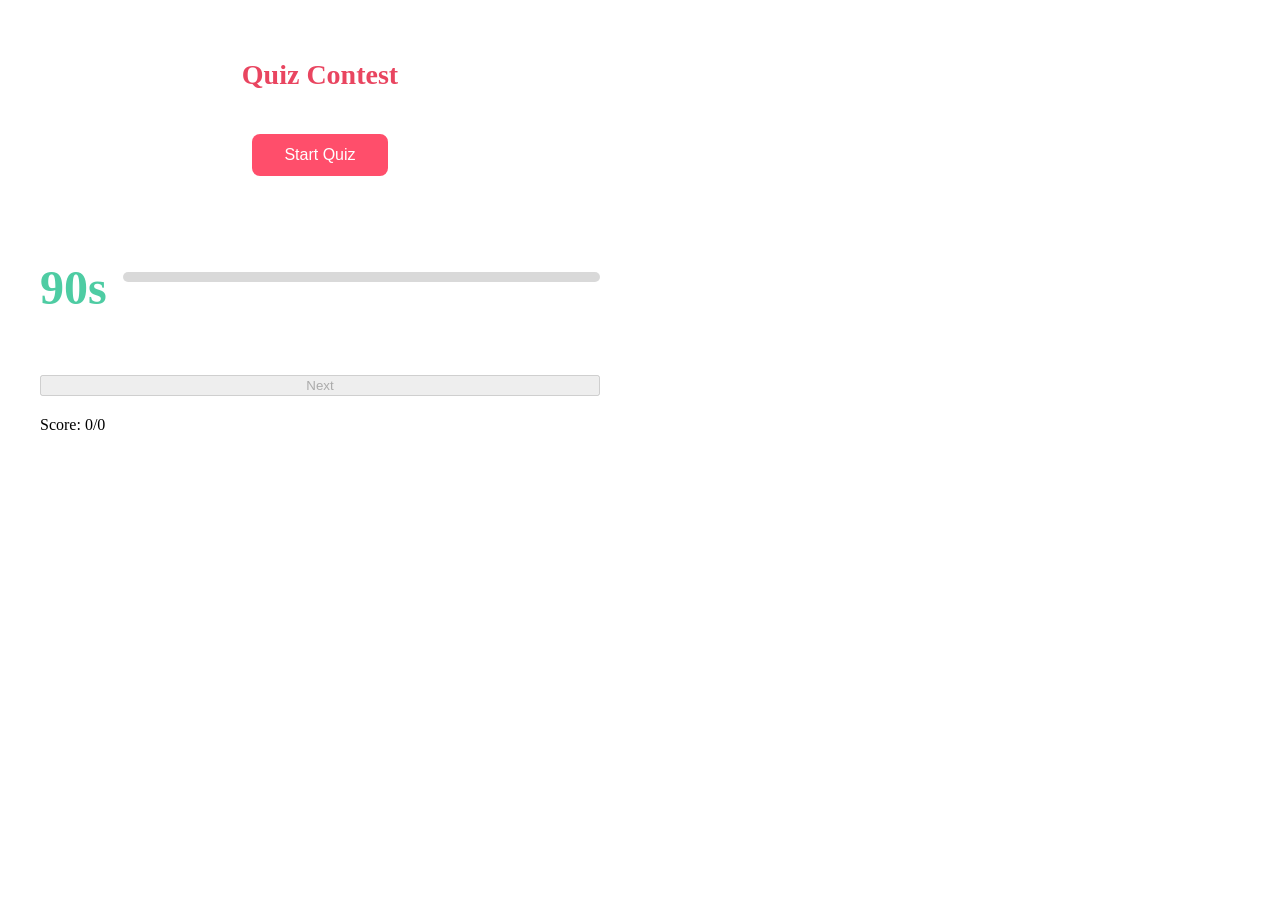
<file: classtest/index.html>
<!DOCTYPE html>
<html lang="en">
<head>
    <meta charset="UTF-8">
    <meta name="viewport" content="width=device-width, initial-scale=1.0">
    <title>Automated Quiz Contest</title>
    <link rel="stylesheet" href="style.css">
</head>
<body>
    <!-- Start Screen -->
    <div id="start-screen" class="screen">
        <h1>Quiz Contest</h1>
        <button id="start-btn">Start Quiz</button>
    </div>

    <!-- Quiz Screen (hidden initially) -->
    <div id="quiz-screen" class="screen hidden">
        <div class="timer-row">
            <span id="timer" class="timer">90s</span>
            <div class="progress-track"><div id="progress-bar" class="progress"></div></div>
        </div>
        <h2 id="question"></h2>
        <div id="options" class="options"></div>
        <button id="next-btn" disabled>Next</button>
        <div id="score">Score: 0/0</div>
    </div>

    <!-- Results Screen (hidden initially) -->
    <div id="results-screen" class="screen hidden">
        <h2>Final Score: <span id="final-score"></span></h2>
        <button id="restart-btn">Play Again</button>
    </div>

    <script src="script.js"></script>
</body>
</html>
</file>
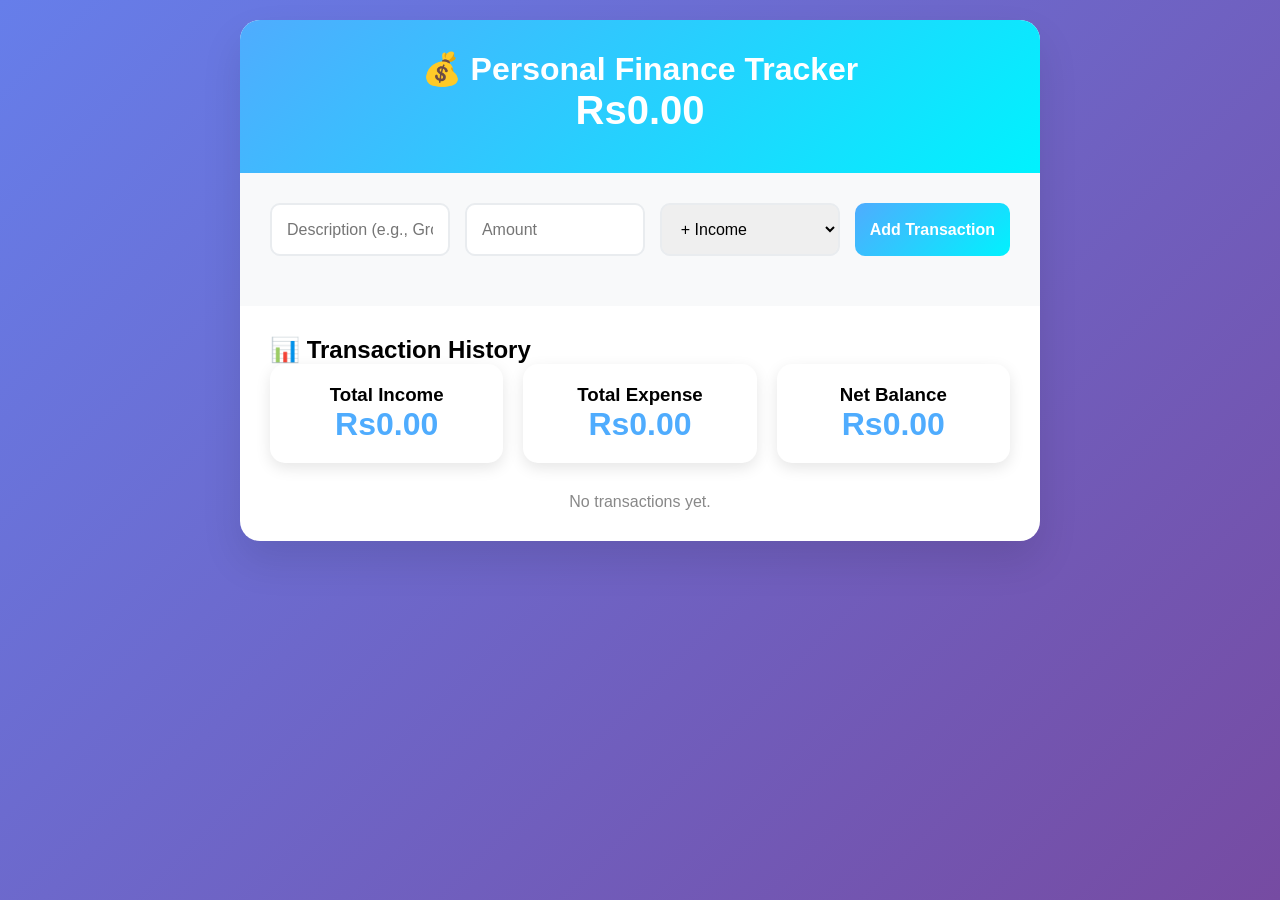
<file: Expense_tracker/index.html>
<!DOCTYPE html>
<html lang="en">
<head>
  <meta charset="UTF-8">
  <meta name="viewport" content="width=device-width, initial-scale=1.0">
  <title>Personal Finance Tracker</title>
  <link rel="stylesheet" href="style.css">
</head>
<body>
  <div class="container">
    <div class="header">
      <h1>💰 Personal Finance Tracker</h1>
      <div class="balance" id="balance">Rs0.00</div>
    </div>

    <div class="form-section">
      <div class="input-group">
        <input type="text" id="description" placeholder="Description (e.g., Grocery)">
        <input type="number" id="amount" placeholder="Amount" step="0.01">
        <select id="type">
          <option value="income">+ Income</option>
          <option value="expense">- Expense</option>
        </select>
        <button onclick="addTransaction()">Add Transaction</button>
      </div>
    </div>

    <div class="transactions">
      <h2>📊 Transaction History</h2>
      <div class="summary">
        <div class="summary-card">
          <h3>Total Income</h3>
          <div class="summary-number" id="totalIncome">Rs0.00</div>
        </div>
        <div class="summary-card">
          <h3>Total Expense</h3>
          <div class="summary-number" id="totalExpense">Rs.0.00</div>
        </div>
        <div class="summary-card">
          <h3>Net Balance</h3>
          <div class="summary-number" id="netBalance">Rs0.00</div>
        </div>
      </div>
      
      <div id="transactionsList"></div>
    </div>
  </div>
  <script src="script.js"></script>
</body>
</html>
</file>
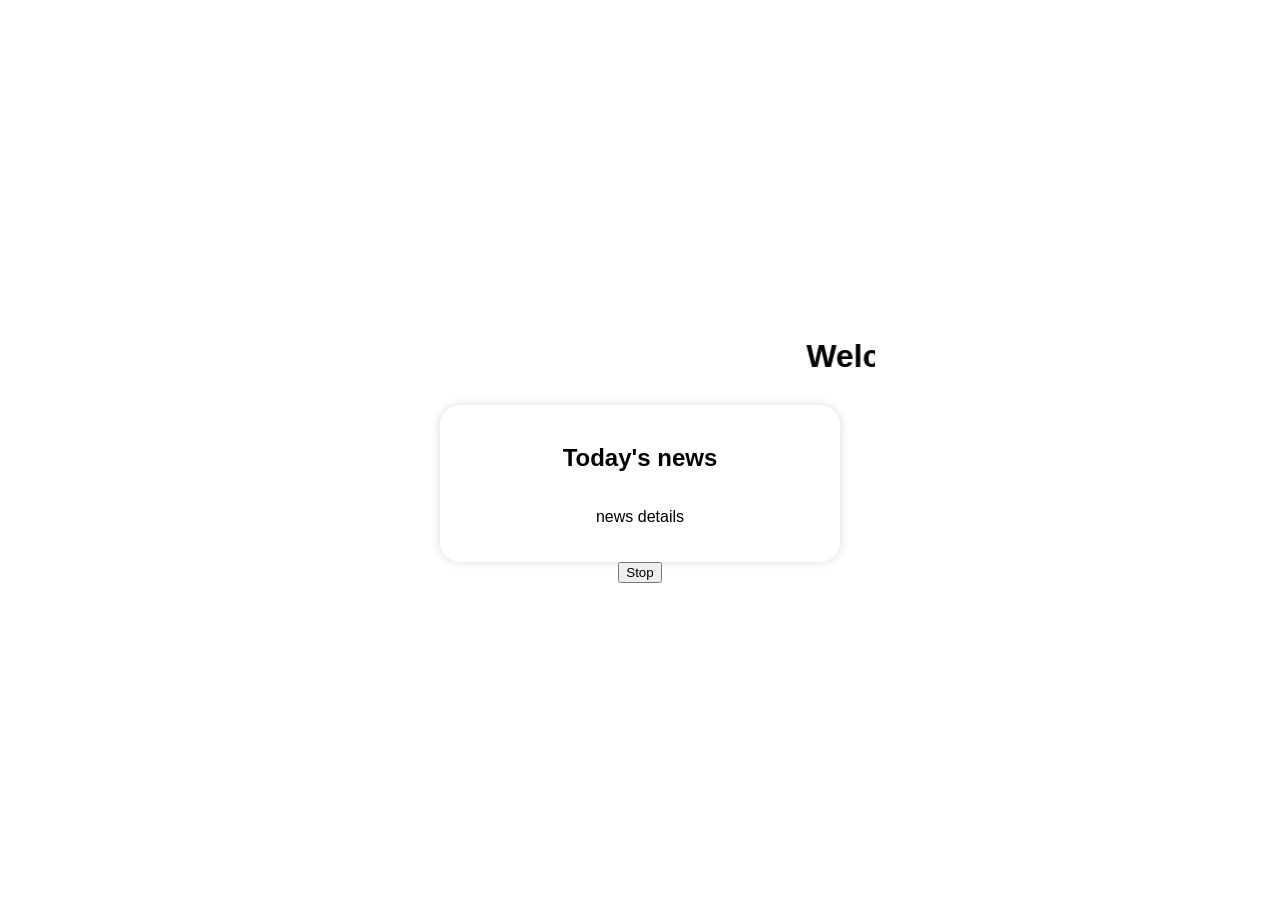
<file: newsHadline/index.html>
<!DOCTYPE html>
<html lang="en">
<head>
    <meta charset="UTF-8">
    <meta name="viewport" content="width=device-width, initial-scale=1.0">
    <title>News</title>
    <link rel="stylesheet" href="style.css">
</head>
<body>
    <h1 id="headline">
        <marquee behavior="" direction="left">Welcome to Our News Express</marquee>
    </h1>
    <div id="newsbox">
        <h2 id="newshead">Today's news</h2>

        <p id="newsDetail"> news details  </p>
    </div>

    <button > Stop </button>



    <script src="script.js"> </script>
</body>
</html>
</file>
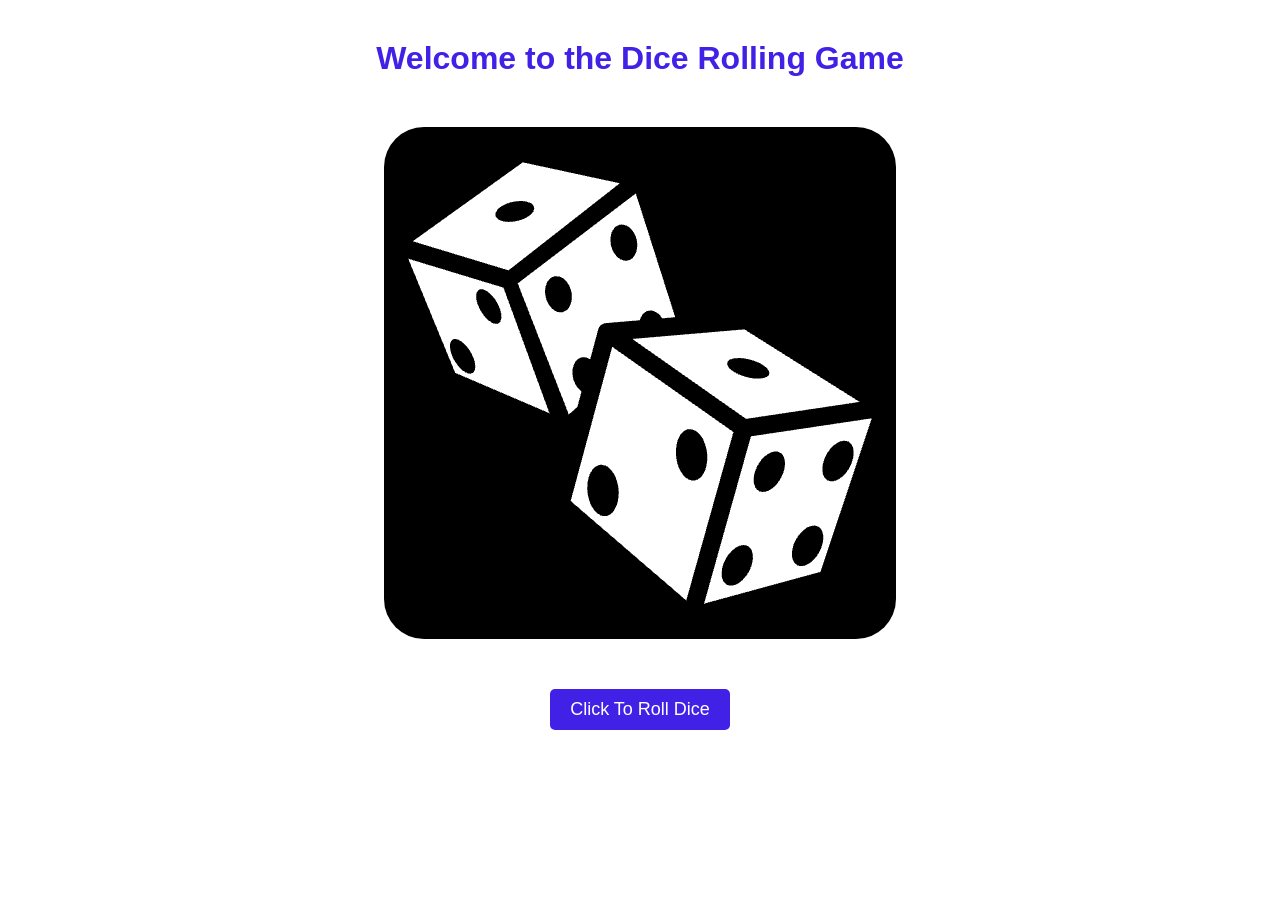
<file: Rolling Dice/index.html>
<!DOCTYPE html>
<html lang="en">
<head>
    <meta charset="UTF-8">
    <meta name="viewport" content="width=device-width, initial-scale=1.0">
    <title>Dice Rolling Game </title>
    <link rel="stylesheet" href="style.css">
</head>
<body>
    <H1>Welcome to the Dice Rolling Game </H1>

    <div id="diceBox">
        <img src="src/dice.png" alt="imge not found" id="diceImg">
       
    </div>
    <button onclick="rollDice()" id="rollBtn">Click To Roll Dice</button>
</body>

<script src="script.js">
      
</script>







</html>
</file>
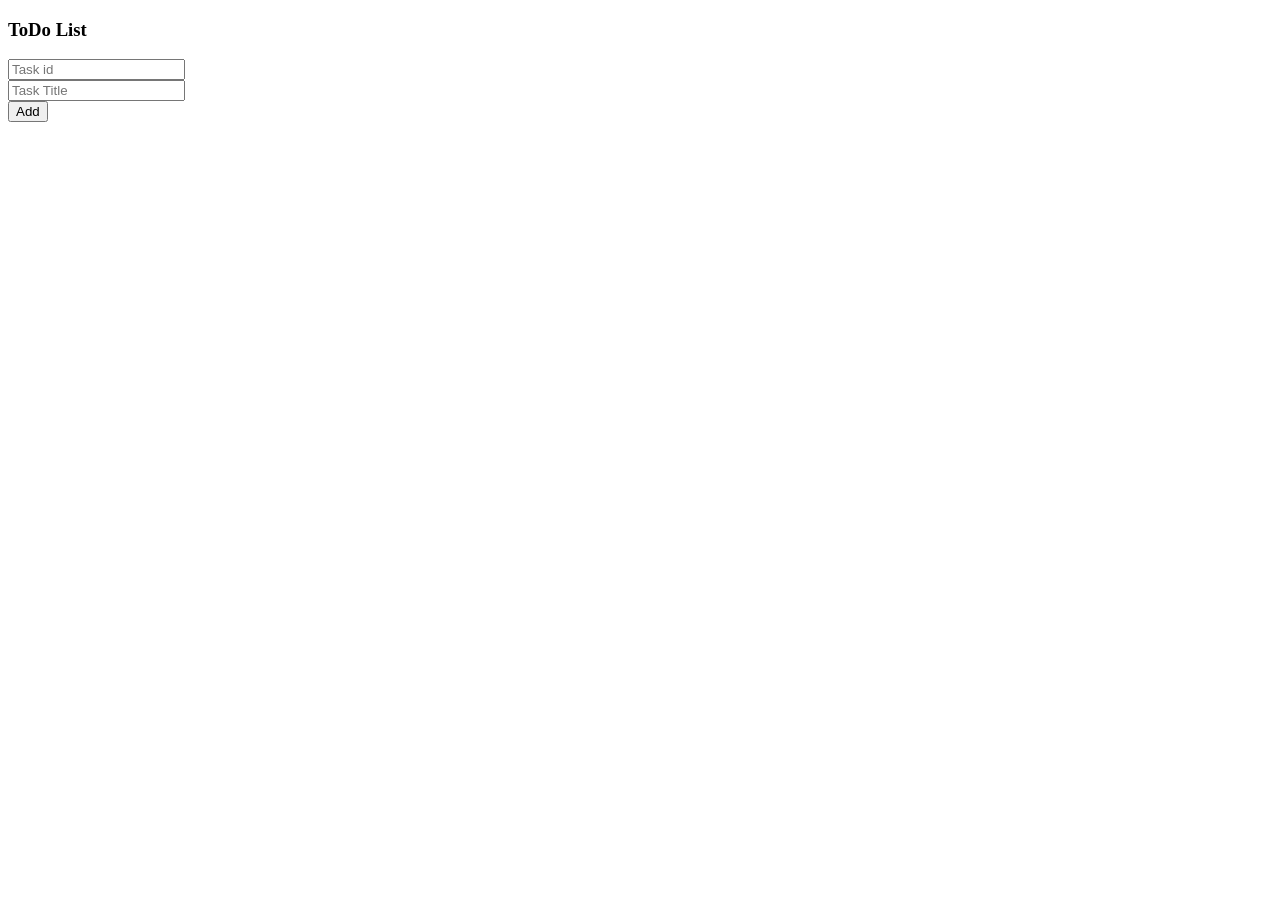
<file: to-do-list/index.html>
<!DOCTYPE html>
<html lang="en">

<head>
    <meta charset="UTF-8">
    <meta name="viewport" content="width=device-width, initial-scale=1.0">
    <title>ToDo List</title>
</head>

<body>
    <div>
        <h3>ToDo List</h3>
        <input type="number" placeholder="Task id" id="taskId" required>
        <br>
        <input type="text" placeholder="Task Title" id="taskTitle" required>
        <br>
        <button id="addButton" onclick="handleTask()" title="Add Task">Add</button>

        <ul id="taskList"></ul>
    </div>

    <script>
        let taksListArr = [];


        function handleTask() {
            let ipId = document.getElementById("taskId");
            let ipTitle = document.getElementById("taskTitle");

            // Validation
            let idVal = parseInt(ipId.value);
            let titleVal = ipTitle.value.trim();

            console.log(idVal, titleVal);

            if (idVal < 1 || !idVal || !titleVal) {
                alert("Invalid Fields");
                return;
            }

            taksListArr.push({ id: idVal, title: titleVal, status: "Pending" });

            renderList();

        }

        // Clear Screen && Task List Re-Render
        function renderList() {
            let taskList = document.getElementById("taskList");
            taskList.innerHTML = "";

            taksListArr.map((task, index) => {
                let listItem = document.createElement("li");
                let buttonText = "";
                let btnStyle = "";

                if (task.status == "Pending") {
                    buttonText = "Mark Completed";
                    btnStyle = "none";
                } else {
                    buttonText = "Undo";
                    btnStyle = "line-through";
                }

                listItem.innerHTML = `<div>
                        <b>${task.id}</b> 
                        <p id="taskData-${index}">${task.title}</p>   
                        <span><button id="edit${index}"  title = "Edit Task" onclick = "handleEdit(${index})">Edit</button></span>
                        <span><button id="delete${index}" title = "Delete Task" onclick = "handleDelete(${index})">Delete</button></span>
                        <br>
                        <button style="text-decoration:"${btnStyle}"" id="statusButton-${index}" onclick="handleStatus(${index})">${buttonText}</button>
                    </div>`;

                let listId = `item-${index}`;

                listItem.setAttribute("id", listId);
                taskList.appendChild(listItem);

            })

            document.getElementById("taskId").value = "";
            document.getElementById("taskTitle").value = "";


            console.log(taksListArr);

        }

        function handleDelete(index) {
            taksListArr.splice(index, 1);
            renderList();
        }



        function handleEdit(index) {
            let updatedVal = prompt("Enter the updated data");

            let task = document.getElementById(`taskData-${index}`);
            console.log(task);

            if (updatedVal.trim() == "") {
                alert("Inavlid Input");

            } else {
                task.innerText = updatedVal;
            }
            renderList();
        }

        function handleStatus(index) {
            if (taksListArr[index].status == "Pending") {
                document.getElementById(`taskData-${index}`).style.textDecoration = "line-through";
                document.getElementById(`statusButton-${index}`).innerText = "Undo";

                taksListArr[index].status = "Completed";
            } else {
                document.getElementById(`taskData-${index}`).style.textDecoration = "none";
                document.getElementById(`statusButton-${index}`).innerText = "Mark Completed";

                taksListArr[index].status = "Pending";
            }
            // renderList();
        }







    </script>
</body>

</html>
</file>
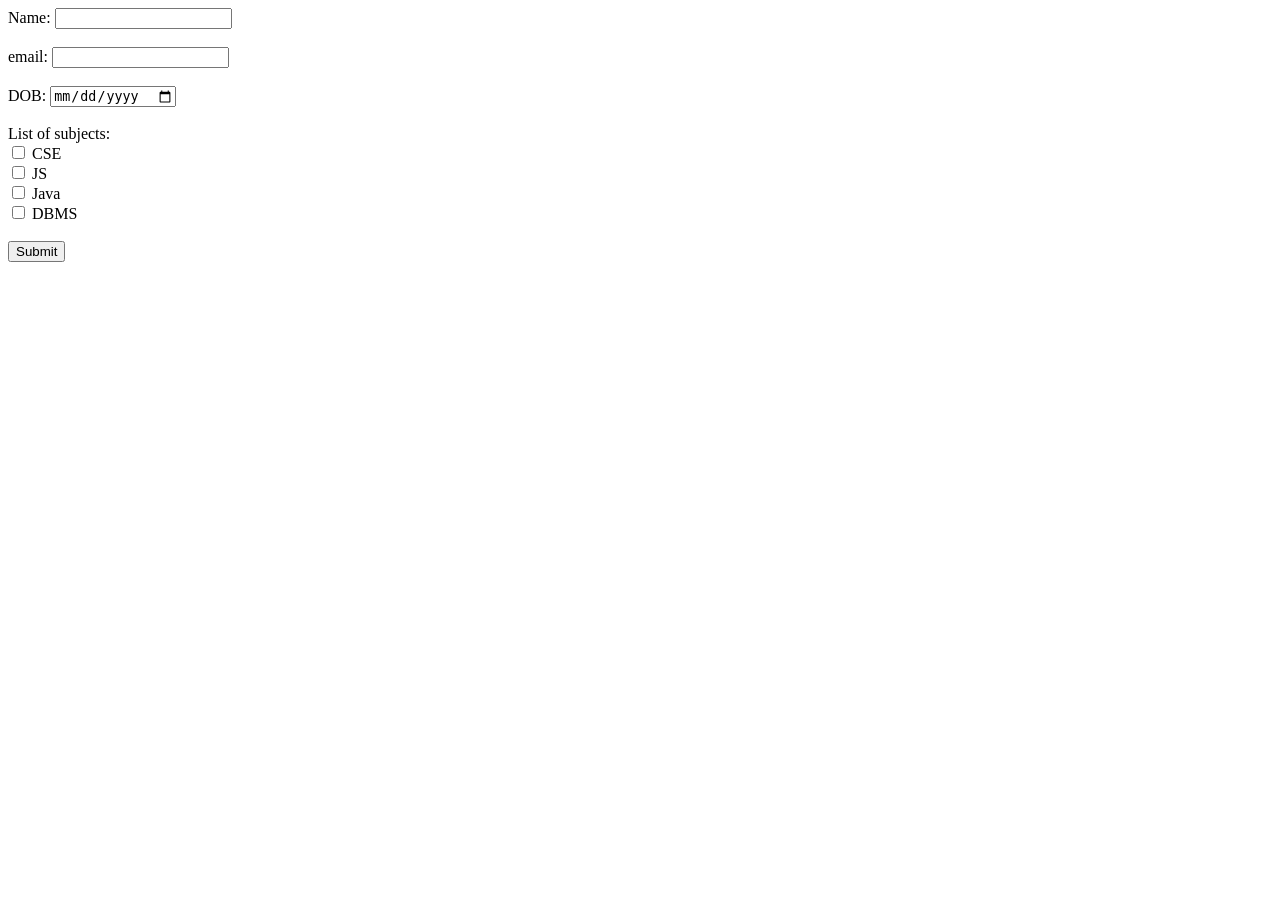
<file: Shivaya/form.html>
<!DOCTYPE html>
<html lang="en">
<head>
    <meta charset="UTF-8">
    <meta name="viewport" content="width=device-width, initial-scale=1.0">
    <title>Form Page</title>
</head>
<body>
    <form action="/post">
        <label for="name">Name:</label>
        <input type="text" id="name" name="name"><br><br>

        <label for="email">email:</label>
        <input type="email" id="email" name="email"><br><br>

        <label for="DOB">DOB:</label>
        <input type="date" id="DOB" name="DOB"><br><br>

    <label>List of subjects:</label><br>
    <input type="checkbox" id="cse" name="subjects" value="CSE">
    <label for="cse">CSE</label><br>
    
    <input type="checkbox" id="js" name="subjects" value="JS">
    <label for="js">JS</label><br>
    
    <input type="checkbox" id="java" name="subjects" value="Java">
    <label for="java">Java</label><br>
    
    <input type="checkbox" id="dbms" name="subjects" value="DBMS">
    <label for="dbms">DBMS</label><br><br>

        <input type="submit" value="Submit">
    </form><script>
        _form = document.querySelector("form");
        _form.addEventListener
    </script>
    
</body>
</html>
</file>
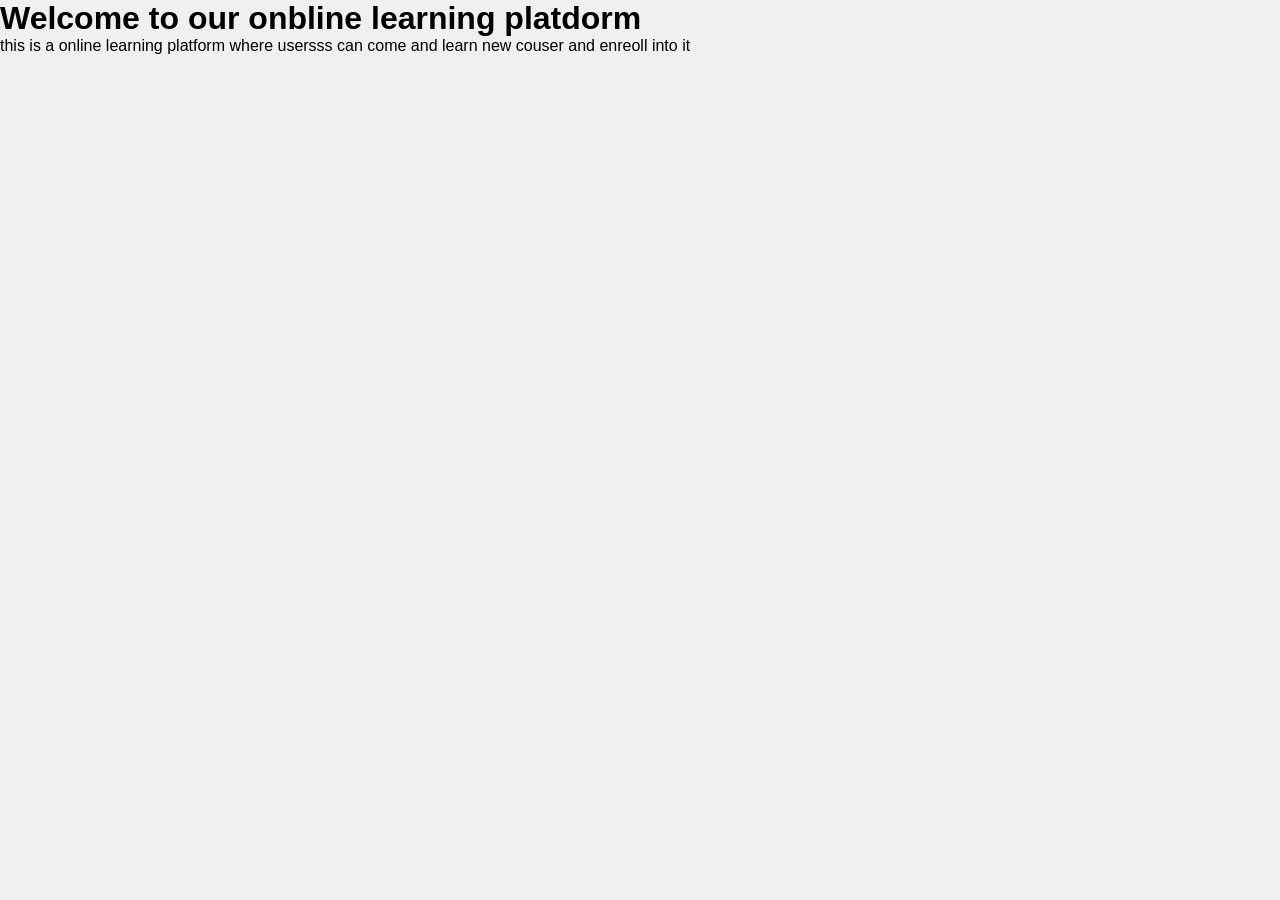
<file: test/course CatalogTask /about.html>
<!DOCTYPE html>
<html lang="en">
<head>
    <meta charset="UTF-8">
    <meta name="viewport" content="width=device-width, initial-scale=1.0">
    <title>about</title>
   <link rel="stylesheet" href="style.css">
</head>
<body>
    <h1 >Welcome to our onbline learning platdorm </h1>
    <p>this is a online learning platform where usersss can come and learn new couser and enreoll into it </p>
</body>
</html>
</file>
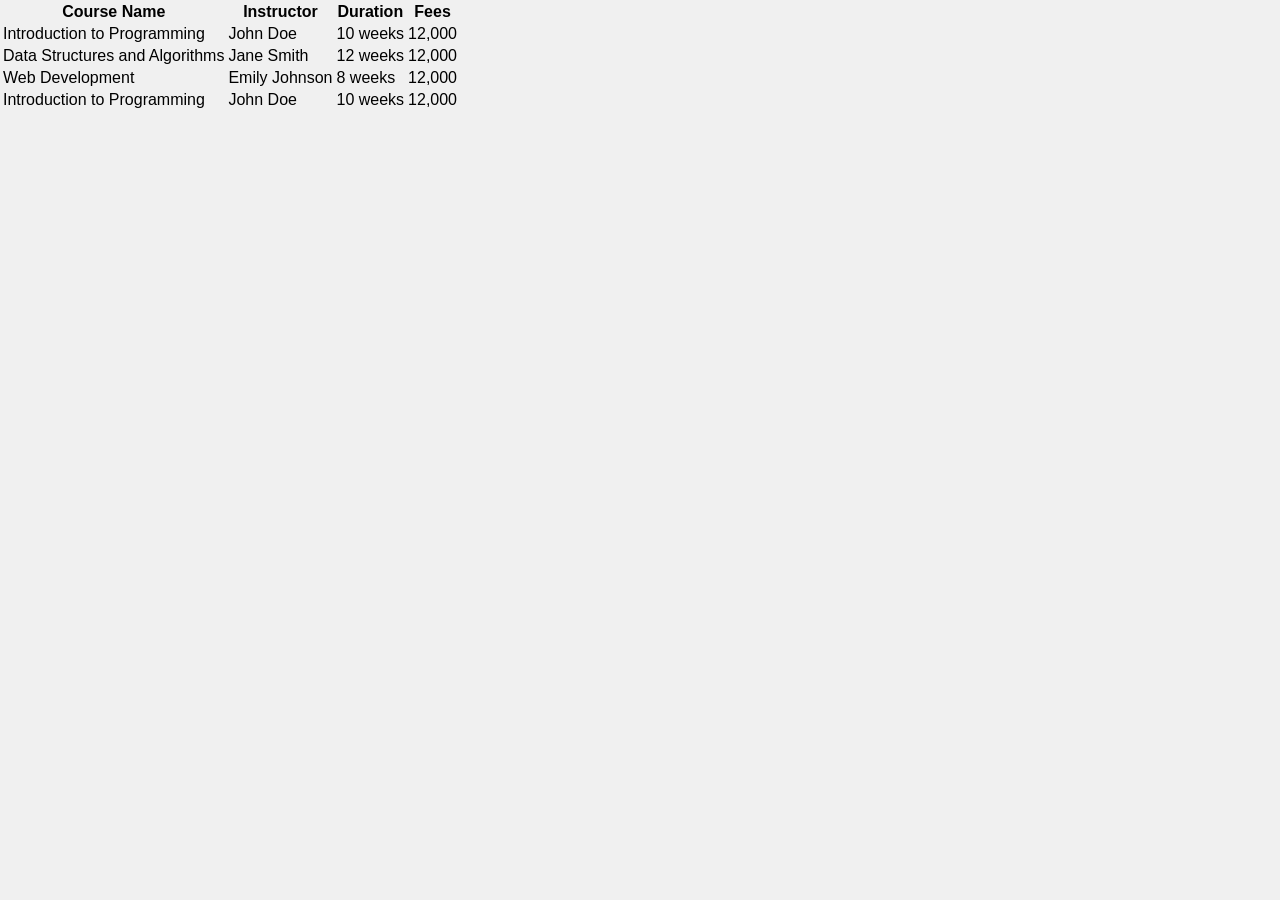
<file: test/course CatalogTask /course.html>
<!DOCTYPE html>
<html lang="en">
<head>
    <meta charset="UTF-8">
    <meta name="viewport" content="width=device-width, initial-scale=1.0">
    <title>Course</title>
     <link rel="stylesheet" href="style.css">
</head>
<body>
    <H1></H1>

    <table>
        <tr>
            <th>Course Name</th>
            <th>Instructor</th>
            <th>Duration</th>
            <th>Fees</th>
        </tr>
        <tr>
            <td>Introduction to Programming</td>
            <td>John Doe</td>
            <td>10 weeks</td>
            <td>12,000</td>
        </tr>
        <tr>
            <td>Data Structures and Algorithms</td>
            <td>Jane Smith</td>
            <td>12 weeks</td>
              <td>12,000</td>
        </tr>
        <tr>
            <td>Web Development</td>
            <td>Emily Johnson</td>
            <td>8 weeks</td>
              <td>12,000</td>
        </tr>

 <tr>
            <td>Introduction to Programming</td>
            <td>John Doe</td>
            <td>10 weeks</td>
              <td>12,000</td>
        </tr>
        
    </table>
</body>
</html>
</file>
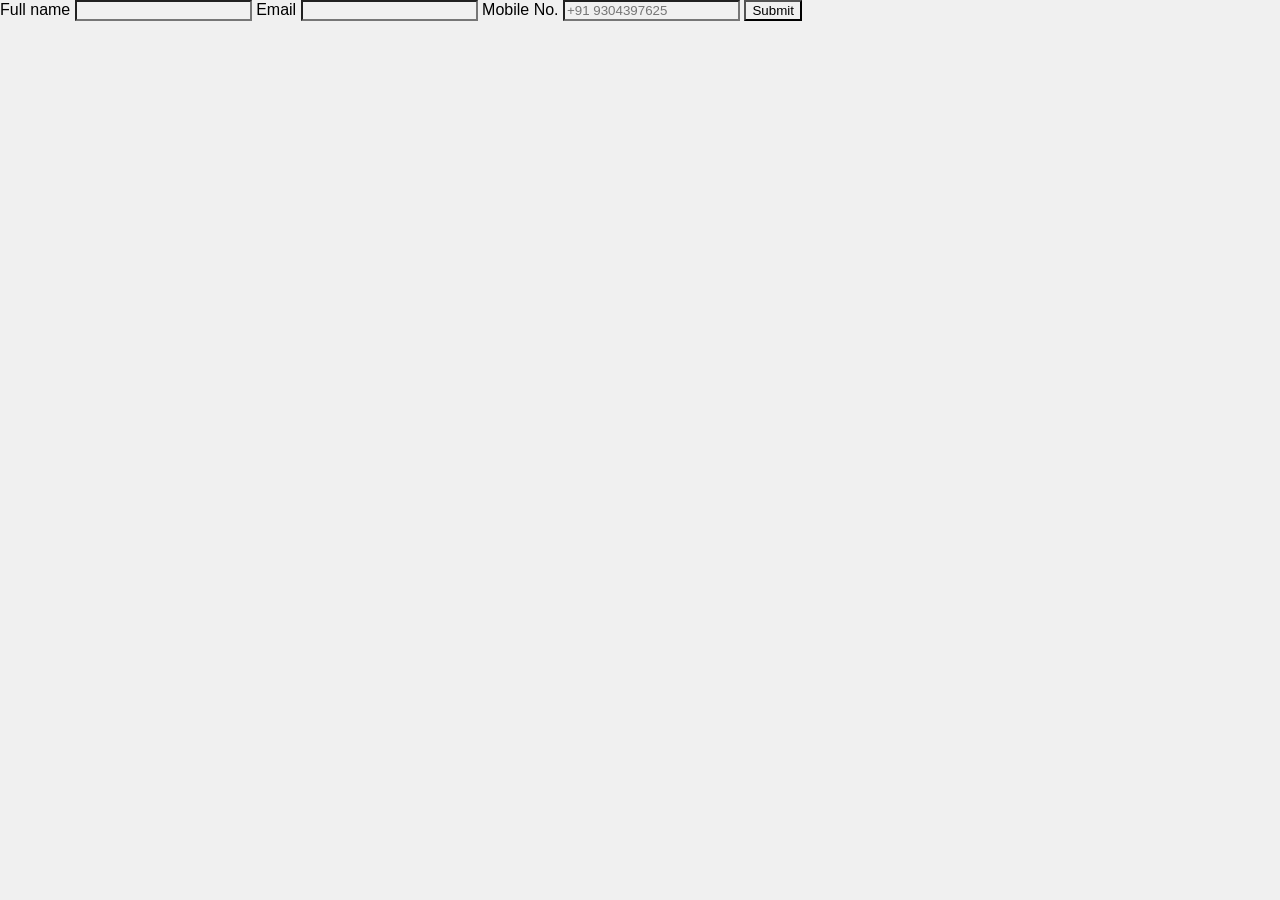
<file: test/course CatalogTask /forms.html>
<!DOCTYPE html>
<html lang="en">
<head>
    <meta charset="UTF-8">
    <meta name="viewport" content="width=device-width, initial-scale=1.0">
    <title>Course Forms</title>
     <link rel="stylesheet" href="style.css">
</head>
<body>
    <form action="post">
        <label for="courseName">Full name </label>
        <input type="text" id="Fullname" name="fullname" required>

        <label for="email">Email </label>
        <input type="text" id="courseName" name="courseName" required>
         
        <lable for="mobileno" id= "mobileno" name="mobileno"> Mobile No. </lable> 
        <input type="tel" id="mobileno" name="mobileno" placeholder="+91 9304397625" required>

        <button type="submit" onclick="href='index.html'">Submit</button>
    </form>
</body>
</html>
</file>
<file: classtest/style.css>
#start-screen{
    display : flex;
    flex-direction: column;
    align-items: center;
}

.timer{
   
    align-items: left;
    font-size: 24px;
    margin-top: 20px;
}

.screen{
    border-radius: 16px;
  padding: 2rem;
  max-width: 560px;
  width: 90%;
}

.screen.hidden {
    display: none;
  }

  #start-screen {
    display: flex;
    flex-direction: column;
    align-items: center;
    gap: 1.5rem;
  }

  #start-screen h1{
    font-size: 1.75rem;
    color: #e94560;
  }

  #start-btn {
    padding: 0.75rem 2rem;
    font-size: 1rem;
    background: #ff4e6b;
    color: white;
    border: none;
    border-radius: 8px;
    cursor: pointer;
    transition: background 0.2s, transform 0.1s;
  }

  #start-btn:hover {
    background: #000000;
    transform: scale(1.02);
  }

  #quiz-screen {
    display: flex;
    flex-direction: column;
    gap: 1.25rem;
  }
  
  .timer-row {
    display: flex;
    align-items: center;
    gap: 1rem;
  }

  .timer {
    font-size: 3rem;
    font-weight: 700;
    min-width: 3rem;
    color: #4ecca3;
  }
  
  .progress-track {
    flex: 1;
    height: 10px;
    background: rgba(0, 0, 0, 0.15);
    border-radius: 5px;
    overflow: hidden;
  }
  
  #question {
    margin: 0;
    font-size: 1.15rem;
    line-height: 1.5;
    color: #e30000;
  }

  .options {
    display: flex;
    flex-direction: column;
    gap: 0.5rem;
  }


  .option {
  display: flex;
  align-items: center;
  gap: 0.75rem;
  padding: 0.85rem 1rem;
  background: rgba(255, 255, 255, 0.08);
  border: 2px solid rgba(255, 255, 255, 0.15);
  border-radius: 10px;
  cursor: pointer;
  transition: background 0.2s, border-color 0.2s;
}
</file>
<file: Expense_tracker/style.css>
* {
      margin: 0;
      padding: 0;
      box-sizing: border-box;
    }
    body {
      font-family: 'Segoe UI', Tahoma, Geneva, Verdana, sans-serif;
      background: linear-gradient(135deg, #667eea 0%, #764ba2 100%);
      min-height: 100vh;
      padding: 20px;
    }
    .container {
      max-width: 800px;
      margin: 0 auto;
      background: white;
      border-radius: 20px;
      box-shadow: 0 20px 40px rgba(0,0,0,0.1);
      overflow: hidden;
    }
    .header {
      background: linear-gradient(135deg, #4facfe 0%, #00f2fe 100%);
      color: white;
      padding: 30px;
      text-align: center;
    }
    .balance {
      font-size: 2.5em;
      font-weight: bold;
      margin-bottom: 10px;
    }
    .form-section {
      padding: 30px;
      background: #f8f9fa;
    }
    .input-group {
      display: flex;
      gap: 15px;
      margin-bottom: 20px;
      flex-wrap: wrap;
    }
    input, select, button {
      padding: 15px;
      border: none;
      border-radius: 10px;
      font-size: 16px;
    }
    input, select {
      flex: 1;
      min-width: 150px;
      border: 2px solid #e9ecef;
    }
    input:focus, select:focus {
      outline: none;
      border-color: #4facfe;
    }
    button {
      background: linear-gradient(135deg, #4facfe 0%, #00f2fe 100%);
      color: white;
      cursor: pointer;
      font-weight: bold;
      transition: transform 0.2s;
    }
    button:hover {
      transform: translateY(-2px);
    }
    .transactions {
      padding: 30px;
    }
    .transaction-item {
      display: flex;
      justify-content: space-between;
      align-items: center;
      padding: 15px;
      margin-bottom: 10px;
      background: white;
      border-radius: 10px;
      box-shadow: 0 2px 10px rgba(0,0,0,0.1);
    }
    .transaction-info h4 {
      margin: 0;
      color: #333;
    }
    .transaction-amount {
      font-weight: bold;
      font-size: 1.2em;
    }
    .income { color: #10b981; }
    .expense { color: #ef4444; }
    .delete-btn {
      background: #ef4444;
      padding: 8px 15px;
      border-radius: 5px;
      color: white;
      cursor: pointer;
    }
    .summary {
      display: grid;
      grid-template-columns: repeat(auto-fit, minmax(200px, 1fr));
      gap: 20px;
      margin-bottom: 30px;
    }
    .summary-card {
      background: white;
      padding: 20px;
      border-radius: 15px;
      text-align: center;
      box-shadow: 0 5px 15px rgba(0,0,0,0.1);
    }
    .summary-number {
      font-size: 2em;
      font-weight: bold;
      color: #4facfe;
    }
    @media (max-width: 600px) {
      .input-group { flex-direction: column; }
    }
</file>
<file: newsHadline/style.css>
* { box-sizing: border-box; }

body {
    margin: 0;
    min-height: 100vh;
    display: flex;
    flex-direction: column;
    align-items: center;
    justify-content: center;
    font-family: Arial, sans-serif;
}

#newsbox {
    display: flex;
    flex-direction: column;
    align-items: center;
    justify-content: center;
    text-align: center;
    background: #fff;
    width: 400px;
    padding: 20px;
    border-radius: 20px;
    box-shadow: 0 0 10px rgba(0,0,0,0.15);
}
</file>
<file: Rolling Dice/style.css>
*{
    align-items: center;
    justify-content: center;
}

h1{
    text-align: center;
    color: #4221e7;
    font-family: 'Arial', sans-serif;
    margin-top: 40px;
}

#diceBox{
    display: flex;
    justify-content: center; 
    align-items: center; 
    margin-top: 50px;
   
}


#diceImg{
    border-radius: 40px;
}

button{
    display: block;
    margin: 50px auto 0;
padding: 10px 20px; 
font-size: 18px; 
background-color: #4221e7; 
color: white; border: none; 
border-radius: 5px; 
cursor: pointer; } 


button:hover{ 
    background-color: #3116b8;
}
</file>
<file: test/course CatalogTask /style.css>
*{
    align-items: center;
    justify-content: center;
    font-family: 'Segoe UI', Tahoma, Geneva, Verdana, sans-serif;
    background-color: #f0f0f0;
    margin: 0;
}
</file>
